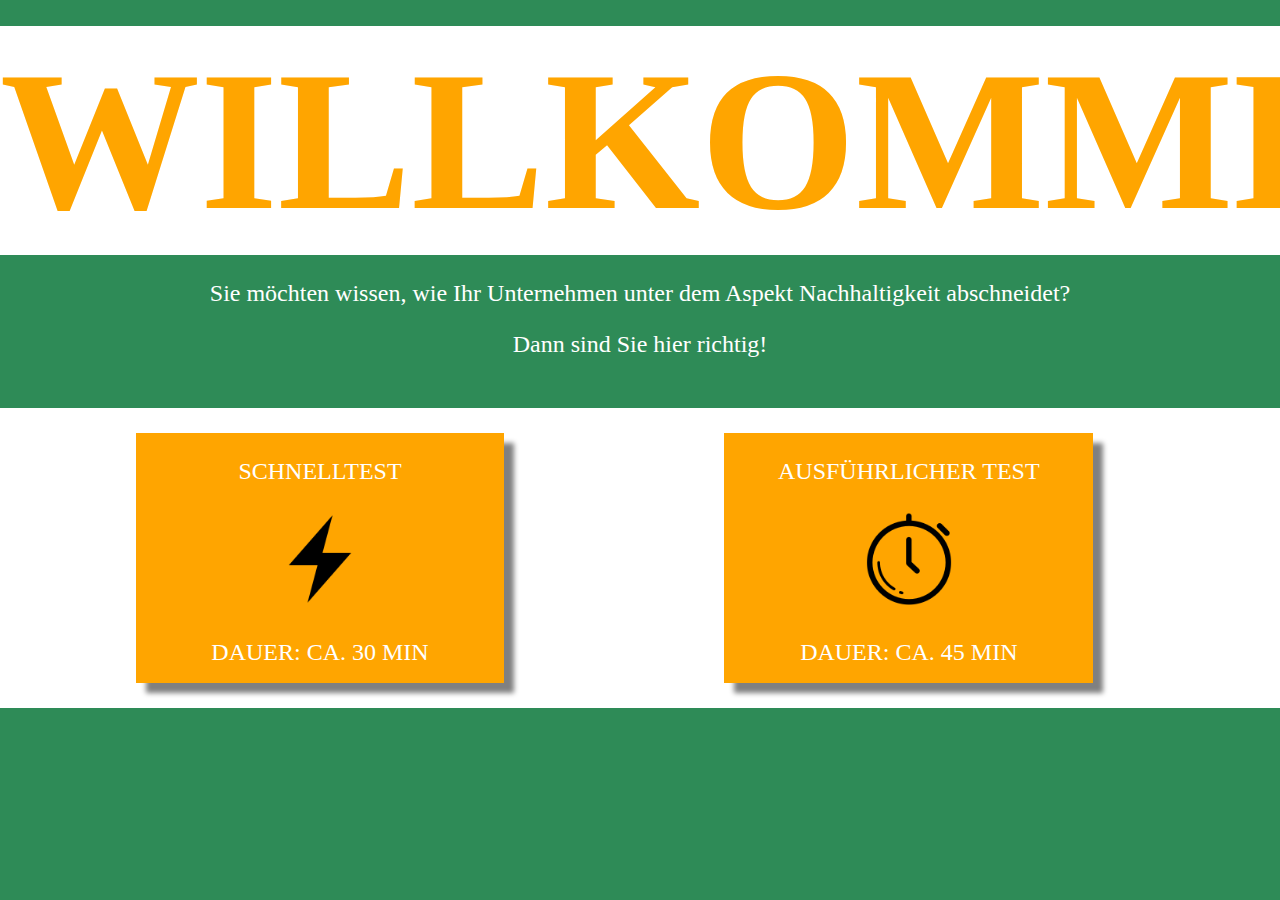
<file: index.html>
<!DOCTYPE html>
<html lang="de">
	<head>
		<meta charset="UTF-8">
		<meta name="viewport" content="width=device-width, initial-scale=1.0">
		<link rel="stylesheet" href="styles/styles_layout1.css">
		<title>Bewertungstool zur Nachhaltigkeit</title>
	</head>
<body>
	<div class="row">
		<h1 id="startHeading">Willkommen</h1>
	</div>
	<div class="row">	
		<div id="textFeldHome">
			<p id="testRed">Sie möchten wissen, wie Ihr Unternehmen unter dem Aspekt Nachhaltigkeit abschneidet?</p>
			<p>Dann sind Sie hier richtig!</p>
		</div>
	</div>
	<div id="buttonGroup" class="row">	
		<div class="column">
			<a href="010_Introduction.html">
				<button class="testartButton" onclick="auswahlTestart('SchnelltestButton')">
					<p>Schnelltest</p>
					<img class="homeImg" src="Images/schnelltest_flash.png" alt="Schnelltest-Icon: Blitz"></img>
					<p> Dauer: ca. 30 min</p>
				</button>
			</a>
		</div>
		<div class="column">
			<a href="010_Introduction.html">
				<button class="testartButton" onclick="auswahlTestart('AusftestButton')">
					<p>Ausführlicher Test</p>
					<img class="homeImg" src="Images/ausftest_clock.png" alt="Schnelltest-Icon: Blitz"></img>
					<p> Dauer: ca. 45 min</p>
				</button>
			</a>
		</div>
	</div>
	<script src="js/myscript.js"></script>
</body>
</html>
</file>
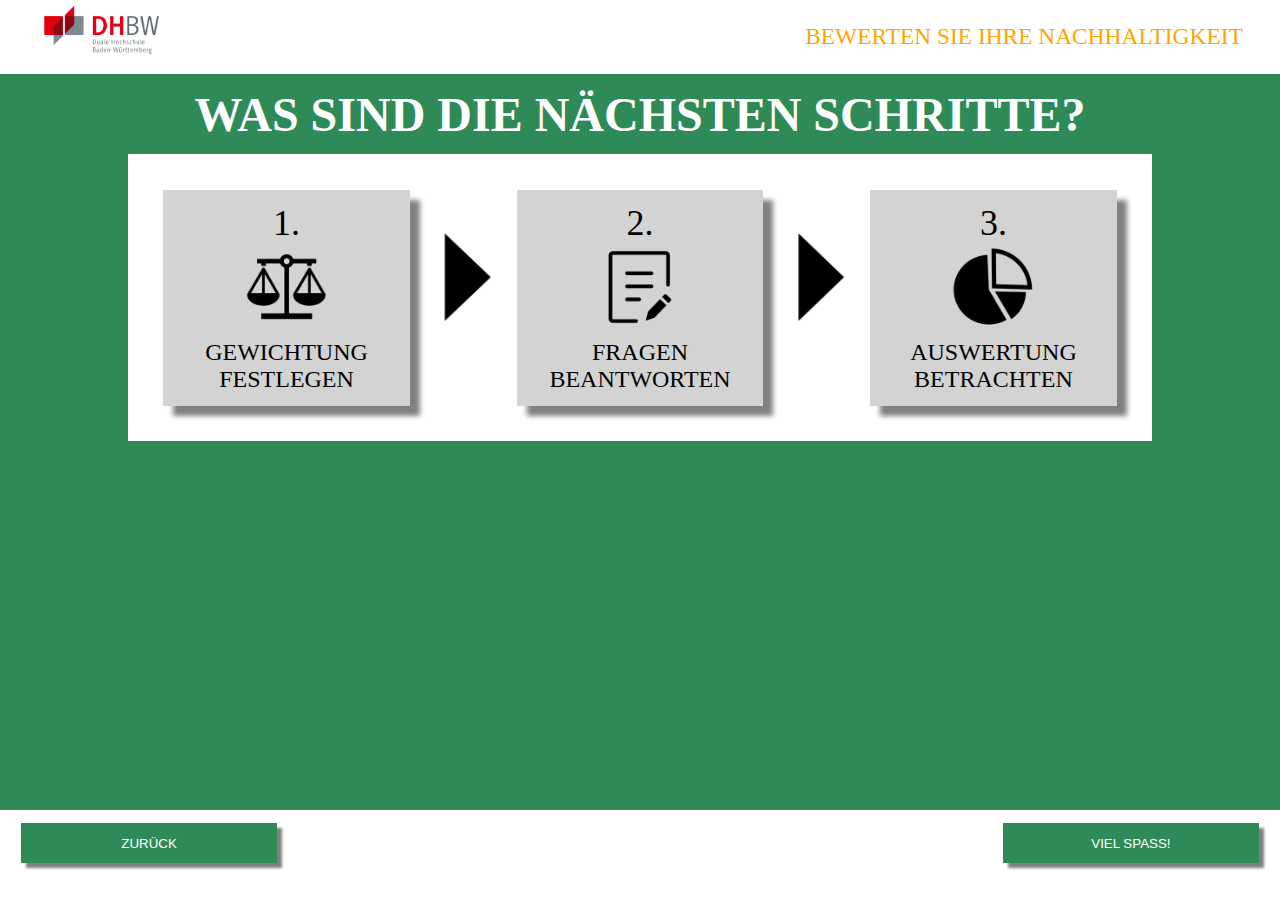
<file: 010_Introduction.html>
<!DOCTYPE html>
<html lang="de">
	<head>
		<meta charset="UTF-8">
		<meta name="viewport" content="width=device-width, initial-scale=1.0">
		<link rel="stylesheet" href="styles/styles_layout2.css">
		<title>Bewertungstool zur Nachhaltigkeit</title>
		<style>
			#arrowRight, #arrowRight2 {
				width: 10%;
				height: 10%;
				margin: 5% -1% 0 0;
			}
			#arrowRight2 {
				opacity: 0;
			}
		</style>
	</head>
<body>
	<div class="header">
		<img id="headerPicture" src="Images/DHBW-logo.png" alt="DHBW Logo"></img>
		<p id="headerText">Bewerten Sie Ihre Nachhaltigkeit</p>
	</div>
	<div class="row-1">
		<!-- Anleitungstext -->
		<h1 id="startHeading">Was sind die nächsten Schritte?</h1>
	</div>
	<div id="textField" class="row-2">
		<div id="row-1_1">
			<div class="arbeitsschritte"> 
				<p style="font-size: 36px; margin:5% 0 0 0;">1.</p>
				<img class="picture" src="Images/scale.png" alt="Bild Gewichtung festlegen"></img>
				<p style="margin: 0 0 5% 0;">Gewichtung festlegen</p>
			</div>
			<img id="arrowRight" src="Images/triangle-right-arrow.png" alt="arrow right"/>
			<div class="arbeitsschritte">
				<p style="font-size: 36px; margin:5% 0 0 0;">2.</p>
				<img class="picture" src="Images/edit-document.png" alt="Bild Fragen beantworten"></img>
				<p style="margin: 0 0 5% 0;">Fragen beantworten</p>
			</div>
			<img id="arrowRight" src="Images/triangle-right-arrow.png" alt="arrow right"/>
			<div class="arbeitsschritte">
				<p style="font-size: 36px; margin:5% 0 0 0;">3.</p>
				<img class="picture" src="Images/pie-chart.png" alt="Bild Auswertung ansehen"></img>
				<p style="margin: 0 0 5% 0;">Auswertung betrachten</p>
			</div>
		</div>
		<!-- <div id="row-1_1">
			<div class="arbeitsschritte" style="box-shadow: none; background-color:white; border: 3px solid orange; padding:0.5%;"> 
				<p style="font-size: 22px; text-transform: none;"><b>Gewichten</b> Sie einzelne Bereiche, sodass Sie bei der späteren Auswertung <b>stärker oder schwächer</b> bewertet werden.</p>
			</div>
			<img id="arrowRight2" src="Images/triangle-right-arrow.png" alt="arrow right"/>
			<div class="arbeitsschritte" style="box-shadow: none; background-color:white; border: 3px solid orange; padding:0.5%;"> 
				<p style="font-size: 22px; text-transform: none;">Beantworten Sie Fragen zu den einzelnen Bereichen.</br> <b>ACHTUNG:</b> Sie können bei der Beantwortung nur x-mal </p>
			</div>
			<img id="arrowRight2" src="Images/triangle-right-arrow.png" alt="arrow right"/>
			<div class="arbeitsschritte" style="box-shadow: none; background-color:white; border: 3px solid orange; padding:0.5%;"> 
				<p style="font-size: 22px; text-transform: none;">Sie können einzelne Bereiche <b>gewichten</b>, sodass Sie bei der späteren Auswertung <b>stärker oder schwächer</b> bewertet werden.</p>
			</div>
		</div> -->
		
		
	<div class = "footer">
		<!-- Zurück Button -->
		<a href="index.html"><button id="zurueckButton" class="footerButton">Zurück</button></a>
		<a href="020_Weighting.html"><button id="weiterButton" class="footerButton">Viel Spaß!</button></a>
	</div>
	
	<!-- Externe Files einbinden -->
	<script src="js/myscript.js"></script>
</body>
</html>
</file>
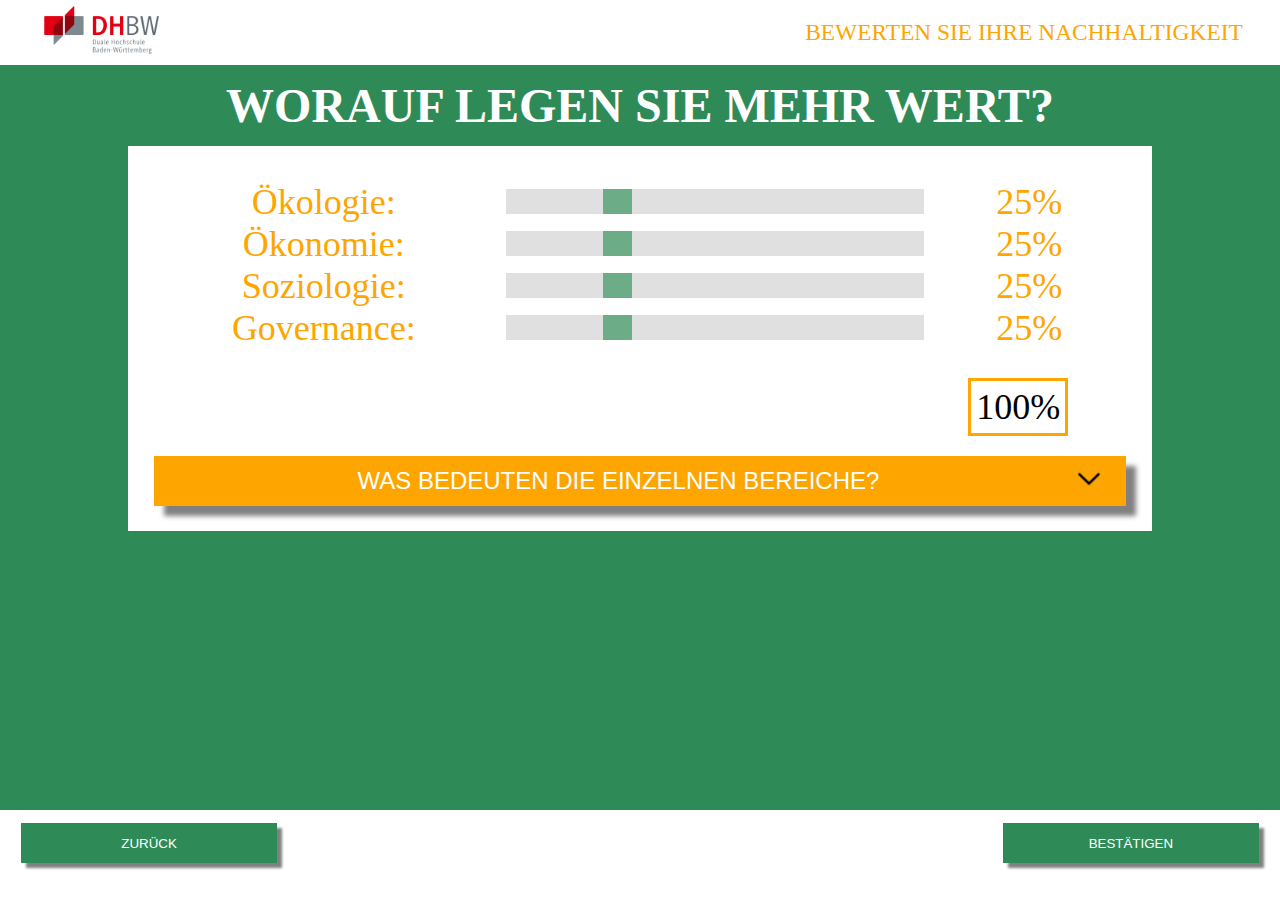
<file: 020_Weighting.html>
<!DOCTYPE html>
<html lang="de">
	<head>
		<meta charset="UTF-8">
		<meta name="viewport" content="width=device-width, initial-scale=1.0">
		<link rel="stylesheet" href="styles/styles_layout2.css">
		<title>Bewertungstool zur Nachhaltigkeit</title>
	<style>
		h6, p {
			margin: 1.5% 0;
			text-align: left;
		}
		h6 {
			color: SeaGreen;
			text-transform: uppercase;
		}
		.picture {
			width: 2.5%;
			float: right;
			margin-right: 2%;
		}
		.picture2 {
			margin-top: -1%;
			width: 10%;
		}
	</style>
	</head>
	
<body onload="getLastWeighting()">
	<div class="header">
		<img id="headerPicture" src="Images/DHBW-logo.png" alt="DHBW Logo"></img>
		<p id="headerText">Bewerten Sie Ihre Nachhaltigkeit</p>
	</div>
	
	<div class="row-1">
		<h1 id="startHeading">Worauf legen Sie mehr wert?</h1>
	</div>
	
	
	<div id="textField" class="row-2">
			
		<!-- Schieberegler -->
		<div id="column-2_1" class="column-2">
			<label for="volume1">Ökologie:</label> </br>
			<label for="volume2">Ökonomie:</label> </br>
			<label for="volume3">Soziologie:</label> </br>
			<label for="volume4">Governance:</label> 
		</div>
		<div id="column-2_2" class="column-2">
			<input type="range" id="volume1" class="slider" value="25" oninput="anzeige('volume1','output1','volume2','volume3','volume4')">
			<input type="range" id="volume2" class="slider" value="25" oninput="anzeige('volume2','output2','volume1','volume3','volume4')">
			<input type="range" id="volume3" class="slider" value="25" oninput="anzeige('volume3','output3','volume1','volume2','volume4')">
			<input type="range" id="volume4" class="slider" value="25" oninput="anzeige('volume4','output4','volume1','volume2','volume3')">
		</div>
		<div id="column-2_3" class="column-2">
			<div class="outputValue"><output id="output1" for="volume1">25</output>%</div>
			<div class="outputValue"><output id="output2" for="volume2">25</output>%</div>
			<div class="outputValue"><output id="output3" for="volume3">25</output>%</div>
			<div class="outputValue"><output id="output4" for="volume4">25</output>%</div>
		</div>
		<p id="gesamtwert">100%</p>
		</br>
		
		<!-- Collapsible, DropDown Menü -->
		<button type="button" class="collapsible">Was bedeuten die einzelnen Bereiche? <img class="picture" src="Images\triangle.png" alt="triangle collapsible"/></button>
		<div class="contentCollapsible">
			<p>Im Rahmen des sogenannten "Drei-Säulen-Modells" der Nachhaltigkeit werden die Dimensionen Ökologie, Ökonomie und Soziales definiert. Zusätzlich wird oftmals von der sogenannten Governance gesprochen. Welche Charakterisierungen die einzelnen Bereiche beinhalten, soll im folgenden kurz erläutert werden.</p>
			<h6>Ökologie:</h6>
				<p>Ziele von ökologischen Unternehmen sind die Minimierung von Emissionen, die Verbesserung von Ressourcen- und Materialproduktivität sowie der Steigerung von Recycling- und Wiederverwendungsquoten, um die Umweltbilanz des Unternehmens zu steigern.</p>
				<img id ="areaImg1" class="picture2" src="Images/ecology.png" alt="economy icon"/>
			<h6>Ökonomie:</h6>
				<p>Wirtschaftlichkeit kann als Kern aller Unternehmen betrachtet werden. Die Hauptziele der Unternehmen sind eine langfristige Existenzssicherung und die Maximierung des Gewinns. Bedingt durch die zunehmende Globalisierung steigt der Wettbewerbsdruck und Unternehmen müssen sich stärker Differenzieren um erfolgreich zu sein. Mögliche Erfolgsfaktoren sind dabei Innovationen sowie die Steigerung der Ressourcenproduktivität.</p>
				<img id ="areaImg2" class="picture2" src="Images/economy.png" alt="economy icon"/>
			<h6>Soziales:</h6>
				<p>Das soziale Umfeld der Kunden, Mitarbeiter und Anteilseigener kann durch Unternehmen in hohem Maße beeinflusst werden. Unternehmen sollten aktuelle Werte und Normen berücksichtigen, sowie sozial gerecht Handeln um Nachhaltig zu praktizieren.</p>
				<img id ="areaImg3" class="picture2" src="Images/social.png" alt="social icon"/>
			<h6>Governance:</h6> 
				<p>Auch die Unternehmensführung spielt eine maßgebliche Rolle bei der Gestaltung eines nachhaltigen Unternehmens. Dabei sollten gezielt Maßnahmen zur Verhinderung von Korruption vorgenommen werden. Zusätzlich sollte das Nachhaltigkeitsmanagement durch Vorstand und Aufsichtsrat gefördert werden, sowie die Gewährleistung von Datenschutz und Arbeitnehmerrecht garantiert sein.</p>
				<img id ="areaImg4" class="picture2" src="Images/governance.png" alt="governance icon"/>
		</div>
	</div>
	
	<div class = "footer">
		<!-- Zurück Button -->
		<a href="010_Introduction.html"><button id="zurueckButton" class="footerButton">Zurück</button></a>
		<!-- Gesamtwertanzeige Schieberegler -->
		<a id="anker"><button id="weiterButton" class="footerButton" onclick="checkGesamtwert(sumOf('volume1','volume2','volume3','volume4'))">Bestätigen</button></a>
	</div>	
	
	<!-- Popup Window -->
	<dialog id="unacceptedValue"></dialog>
	
	<script>
		var coll = document.getElementsByClassName('collapsible');
		var i;
		
		for( i=0; i< coll.length; i++) {
			coll[i].addEventListener("click", function() {
				this.classList.toggle('active');
				var content = this.nextElementSibling;
				if(content.style.display === 'block') {
					content.style.display = 'none';
				} else {
					content.style.display = 'block';
				}
			});
		}
	</script>
	
	<!-- Externe Files einbinden -->
	<script src="js/myscript.js"></script>
</body>
</html>
</file>
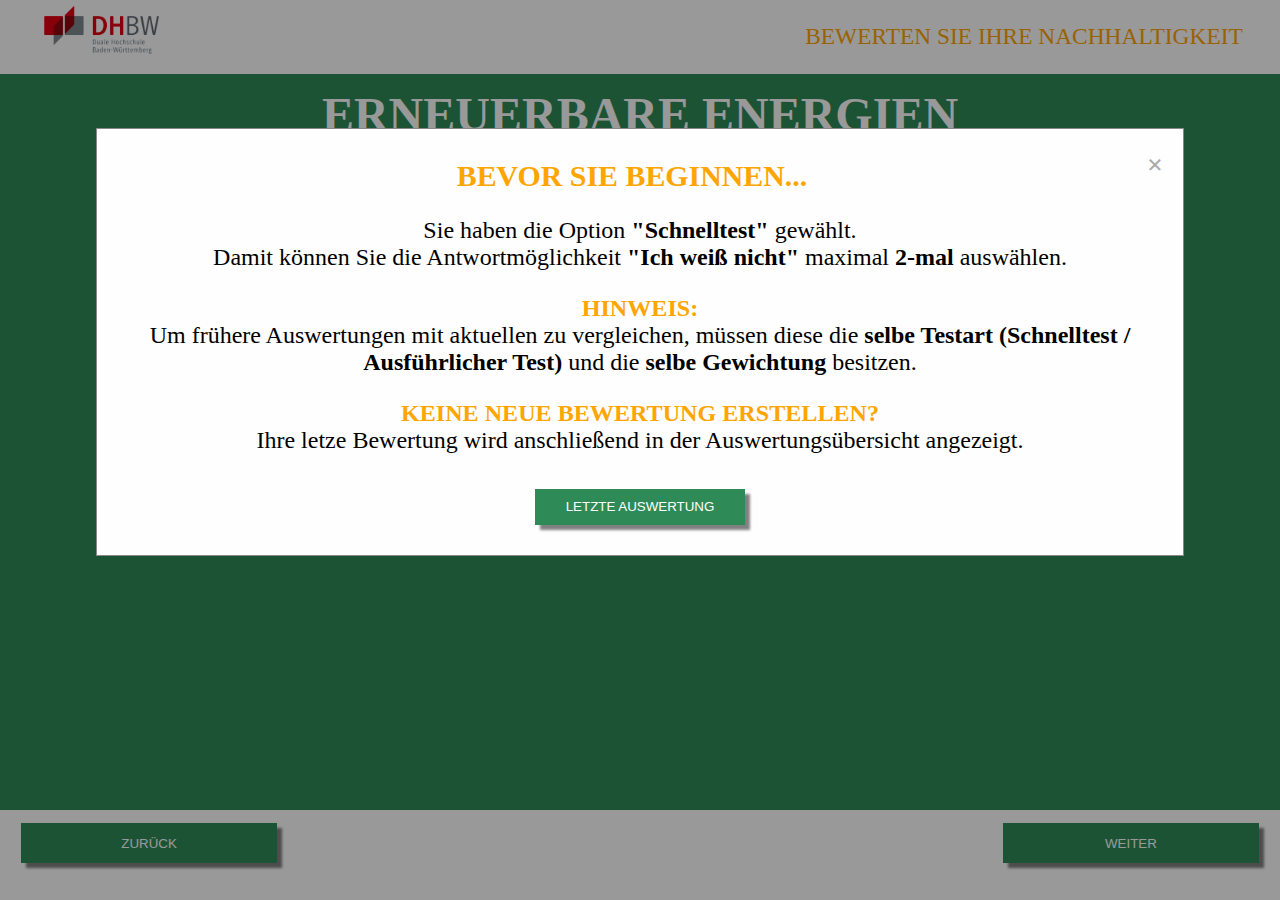
<file: 030_QuestionArea.html>
<!DOCTYPE html>
<html lang="de">
	<head>
		<meta charset="UTF-8">
		<meta name="viewport" content="width=device-width, initial-scale=1.0">
		<link rel="stylesheet" href="styles/styles_layout2.css">
		<title>Bewertungstool zur Nachhaltigkeit</title>
		<style>
			#textField{
				background-color: white;
				color: orange;
				text-align: center;
				vertical-align: middle;
				width:80%;
				margin: 0 10% 0% 10%;
				padding:2%;
			}
			#questionField {
				z-index: +1;
				font-size: 30px;
				margin-top: 1%;
			}
			table {
				table-layout: fixed;
				width: 100%;
				display: none;
				text-align: center;
			}
			th {
				background-color: lightGrey;
				color: black;
				padding: 0.5%;
			}
			#antwort {
				width: 100%;
				display: flex;
				height: 50px;
			}
			#skala #jaNein #prozent #hoch #inkrementell {
				display: inline-table;
			}
			td {
				max-width: 100%;
				margin: 10% 43.5% 0 40%;
			}			
			table#jaNein td {
				max-width: 100%;
				margin: 5% 47.5% 0 46%;
			}
			.picture {
				position: absolute;
				top: 0%;
				right: 48%;
				display: none;
				width: 5%;
			}
			
			/* The Modal (background) */
			.modal {
			  display: none; /* Hidden by default */
			  position: fixed; /* Stay in place */
			  z-index: 1; /* Sit on top */
			  left: 0;
			  top: 0;
			  width: 100%; /* Full width */
			  height: 100%; /* Full height */
			  overflow: auto; /* Enable scroll if needed */
			  background-color: rgb(0,0,0); /* Fallback color */
			  background-color: rgba(0,0,0,0.4); /* Black w/ opacity */
			}

			/* Modal Content/Box */
			.modal-content {
				color: black;
				background-color: #fefefe;
				margin: 10% auto; /* 15% from the top and centered */
				padding: 20px;
				border: 1px solid #888;
				width: 85%; /* Could be more or less, depending on screen size */
			}

			/* The Close Button */
			.close {
			  color: #aaa;
			  float: right;
			  font-size: 28px;
			  font-weight: bold;
			}

			.close:hover,
			.close:focus {
			  color: black;
			  text-decoration: none;
			  cursor: pointer;
			}	
			#myBtn {
				flex: none;
			}
		</style>
	</head>
<body onload="loadModal()">
	
	<div class="header">
		<img id="headerPicture" src="Images/DHBW-logo.png" alt="DHBW Logo"></img>
		<p id="headerText">Bewerten Sie Ihre Nachhaltigkeit</p>
	</div>
	
		
	<div class="row-1">
		<h2 id="startHeading">Erneuerbare Energien </h2>
	</div>
	
	<div id="textField" class="row-2">
		<p id="questionField">Frage wird geladen...</p>		
		<table id="skala" class="answerField">
			<tr>
				<th colspan="3">Bereits realisiert</th>
				<th colspan="2">Nur geplant</th>
				<th>Fehlt</th>
				<th rowspan="2">Weiß ich nicht</th>
			</tr>
			<tr>
				<th>immer, ja</th>
				<th>fast, oft</th>
				<th>zum Teil, selten</th>
				<th>auch langfristig</th>
				<th>nur kurzfristig</th>
				<th>nein, nie</th>
			</tr>
			<tr id="antwort">
				<td>
					<input type="radio" name="radio" value="5">
					<span class="checkmark"></span>
				</td>
				<td>
					<input type="radio" name="radio" value="4">
					<span class="checkmark"></span>
				</td>
				<td>
					<input type="radio" name="radio" value="3">
					<span class="checkmark"></span>
				</td>
				<td>
					<input type="radio" name="radio" value="2">
					<span class="checkmark"></span>
				</td>
				<td>
					<input type="radio" name="radio" value="1">
					<span class="checkmark"></span>
				</td>
				<td>
					<input type="radio" name="radio" value="0">
					<span class="checkmark"></span>
				</td>
				<td>
					<input type="radio" name="radio" value="f">
					<span class="checkmark"></span>
				</td>
			</tr>
		</table>
		<table id="prozent" class="answerField">
			<tr>
				<th>100%</th>
				<th>75%</th>
				<th>50%</th>
				<th>25%</th>
				<th>15%</th>
				<th>0%</th>	
				<th>Weiß ich nicht</th>			
			</tr>
			<tr id="antwort">
				<td>
					<label class="test">
						<input type="radio" name="radio" value="5">
						<span class="checkmark"></span>
					</label>
				</td>
				<td>
					<label class="test">
						<input type="radio" name="radio" value="4">
						<span class="checkmark"></span>
					</label>
				</td>
				<td>
					<label class="test">
						<input type="radio" name="radio" value="3">
						<span class="checkmark"></span>
					</label>
				</td>
				<td>
					<label class="test">
						<input type="radio" name="radio" value="2">
						<span class="checkmark"></span>
					</label>
				</td>
				<td>
					<label class="test">
						<input type="radio" name="radio" value="1">
						<span class="checkmark"></span>
					</label>
				</td>
				<td>
					<label class="test">
						<input type="radio" name="radio" value="0">
						<span class="checkmark"></span>
					</label>
				</td>
				<td>
					<label class="test">
						<input type="radio" name="radio" value="f">
						<span class="checkmark"></span>
					</label>
				</td>
			</tr>
			
		</table>
		<table id="jaNein" class="answerField">
			<tr>
				<th>Ja</th>
				<th>Nein</th>	
				<th>Weiß ich nicht</th>			
			</tr>
			<tr id ="antwort">
				<td>
					<input type="radio" name="radio" value="5">
					<span class="checkmark"></span>
				</td>
				<td>
					<input type="radio" name="radio" value="0">
					<span class="checkmark"></span>
				</td>
				<td>
					<input type="radio" name="radio" value="f">
					<span class="checkmark"></span>
				</td>
			</tr>
		</table>
		<table id= "hoch" class = "answerField">
			<tr>
				<th>Sehr hoch</th>
				<th>Hoch</th>	
				<th>Mittelmäßig</th>
				<th>Gering</th>
				<th>Sehr Gering</th>
				<th>Irrelevant</th>
				<th>Weiß ich nicht</th>
			</tr>
			<tr id = "antwort">
				<td>
					<input type="radio" name="radio" value="5">
					<span class="checkmark"></span>
				</td>
				<td>
					<input type="radio" name="radio" value="4">
					<span class="checkmark"></span>
				</td>
				<td>
					<input type="radio" name="radio" value="3">
					<span class="checkmark"></span>
				</td>
				<td>
					<input type="radio" name="radio" value="2">
					<span class="checkmark"></span>
				</td>
				<td>
					<input type="radio" name="radio" value="1">
					<span class="checkmark"></span>
				</td>
				<td>
					<input type="radio" name="radio" value="0">
					<span class="checkmark"></span>
				</td>
				<td>
					<input type="radio" name="radio" value="f">
					<span class="checkmark"></span>
				</td>
			</tr>
		</table>
		<table id= "inkrementell" class = "answerField">
			<tr>
				<th>Steigt stark</th>
				<th>Steigt</th>	
				<th>Bleibt konstant</th>
				<th>Sinkt</th>
				<th>Sinkt stark</th>
				<th>Irrelevant</th>
				<th>Weiß ich nicht</th>
			</tr>
			<tr id = "antwort">
				<td>
					<input type="radio" name="radio" value="5">
					<span class="checkmark"></span>
				</td>
				<td>
					<input type="radio" name="radio" value="4">
					<span class="checkmark"></span>
				</td>
				<td>
					<input type="radio" name="radio" value="3">
					<span class="checkmark"></span>
				</td>
				<td>
					<input type="radio" name="radio" value="2">
					<span class="checkmark"></span>
				</td>
				<td>
					<input type="radio" name="radio" value="1">
					<span class="checkmark"></span>
				</td>
				<td>
					<input type="radio" name="radio" value="0">
					<span class="checkmark"></span>
				</td>
				<td>
					<input type="radio" name="radio" value="f">
					<span class="checkmark"></span>
				</td>
			</tr>
		</table>
	</div>
	<div id ="progressArrows">

		<div id="pointer1" class="pointer">Ökologie</div>
		<div id="pointer2" class="pointer">Ökonomie</div>
		<div id="pointer3" class="pointer">Soziales</div>
		<div id="pointer4" class="pointer">Governance</div>
	</div>
	
	<div id="myModal" class="modal">
	  <!-- Modal content -->
	  <div class="modal-content">
		<span class="close">&times;</span>
		<h5 style="text-transform: uppercase; color: orange; margin: 1% 0% 0% 0%;">Bevor Sie beginnen...</h5>
		<p id="description">Sie haben die Option <b>"Schnelltest"</b> gewählt. </br> Damit können Sie die Antwortmöglichkeit <b>"Ich weiß nicht"</b> maximal <b>XY-mal</b> auswählen.</p>
		<h6 style="text-transform: uppercase; color: orange; margin: 1% 0% 0% 0%;">Hinweis: </h6>
		<p style="margin-top: 0;">Um frühere Auswertungen mit aktuellen zu vergleichen, müssen diese die <b>selbe Testart (Schnelltest / Ausführlicher Test)</b> und die <b>selbe Gewichtung</b> besitzen.</p>
		<h6 style="text-transform: uppercase; color: orange; margin: 1% 0% 0% 0%;">Keine neue Bewertung erstellen?</h6>
		<p style="margin-top: 0;">Ihre letze Bewertung wird anschließend in der Auswertungsübersicht angezeigt.</p>
		<a id="anker_lastResult"><button class="footerButton" onclick="minOneResultAvailable()" >Letzte Auswertung</button></a>
	  </div>

	</div>
	
	
	
	<div class = "footer">
		<!-- Zurück Button -->
		<a id="ankerBack"><button id="zurueckButton" class="footerButton" onclick="reverseClick()">Zurück</button></a>
		<img id ="areaImg1" class="picture" src="Images/ecology.png" alt="economy icon"/>
		<img id ="areaImg2" class="picture" src="Images/economy.png" alt="economy icon"/>
		<img id ="areaImg3" class="picture" src="Images/social.png" alt="social icon"/>
		<img id ="areaImg4" class="picture" src="Images/governance.png" alt="governance icon"/>
		<a id="anker"><button id="weiterButton" class="footerButton">Weiter</button></a>
	</div>	
	
	<!-- Externe Files einbinden -->
	<script src="js/myscript.js"></script>
	<script>
		// Get the modal
		var modal = document.getElementById("myModal");

		// Get the <span> element that closes the modal
		var span = document.getElementsByClassName("close")[0];

		// When the user clicks on the button, open the modal
		function loadModal() {
		  modal.style.display = "block";
		  if (parseInt(localStorage.getItem('stateTest'))=== 12) {
			var newString = document.getElementById('description').innerHTML.replace('XY', '4');
			document.getElementById('description').innerHTML = newString;
			newString = document.getElementById('description').innerHTML.replace('Schnelltest', 'Ausführlicher Test');
			document.getElementById('description').innerHTML = newString;			
			} else {
				var newString = document.getElementById('description').innerHTML.replace('XY', '2');
				document.getElementById('description').innerHTML = newString;				
			}
		}

		// When the user clicks on <span> (x), close the modal
		span.onclick = function() {
		  modal.style.display = "none";
		  loadQuestion('Ökologie', 'Erneuerbare Energien')
		}

		// When the user clicks anywhere outside of the modal, close it
		window.onclick = function(event) {
		  if (event.target == modal) {
			modal.style.display = "none";
			loadQuestion('Ökologie', 'Erneuerbare Energien')
		  }
		}
		
		function minOneResultAvailable() {
			var referenceTest = localStorage.getItem('stateTestReference'); // old stateTest value
			var referenceWeigthing = localStorage.getItem('weightingReference'); // old weighting values per area
			
			var stateTest = localStorage.getItem('stateTest'); // actual stateTest value
			var weightingArray = [];
			['Ökologie', 'Ökonomie', 'Soziales', 'Governance'].forEach(x => weightingArray.push(getWeighting(x)*100)); // actual weighting values
			
			if( localStorage.getItem('date') ) {
				//older evaluation was made
				
				if ( referenceTest === stateTest &&  referenceWeigthing === JSON.stringify(weightingArray)) {
					// all values are the same					
					anker_lastResult.href="060_EvaluationOverview.html";
					
				} else if (referenceTest !== stateTest ||  referenceWeigthing !== JSON.stringify(weightingArray)) {
					// some values aren't the same
					localStorage.setItem('stateTest', parseInt(referenceTest));
					['Ökologie', 'Ökonomie', 'Soziales', 'Governance'].forEach( function (item, index) {
						console.log(index);
						var tmp = JSON.parse(referenceWeigthing);
						localStorage.setItem('weighting' + item, tmp[index]);
					});
					anker_lastResult.href="060_EvaluationOverview.html";
				}
			} else {
				// no older evaluations available
				alert('Sie haben noch keine Bewertung durchgefüht, die Sie betrachten könnten.');
			}
		}
	</script>
</body>
</html>
</file>
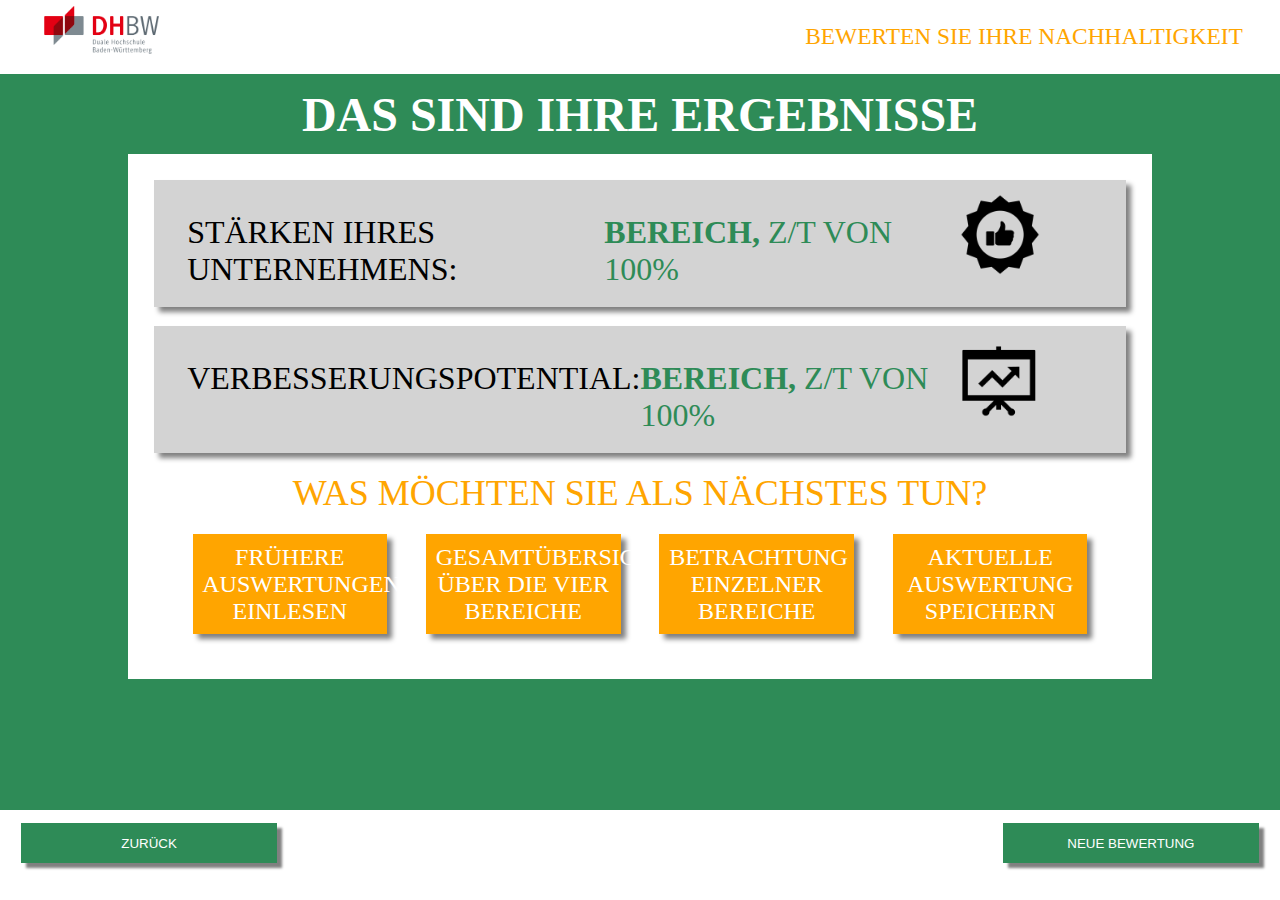
<file: 060_EvaluationOverview.html>
<!DOCTYPE html>
<html>
<head>
	<meta charset="UTF-8">
	<link rel="stylesheet" href="styles/styles_layout2.css">
	<title>Bewertungstool zur Nachhaltigkeit</title>
	<style>
		/* The Modal (background) */
		.modal {
		  display: none; /* Hidden by default */
		  position: fixed; /* Stay in place */
		  z-index: 1; /* Sit on top */
		  left: 0;
		  top: 0;
		  width: 100%; /* Full width */
		  height: 100%; /* Full height */
		  overflow: auto; /* Enable scroll if needed */
		  background-color: rgb(0,0,0); /* Fallback color */
		  background-color: rgba(0,0,0,0.4); /* Black w/ opacity */
		}
		/* Modal Content/Box */
		.modal-content {
		  color: black;
		  background-color: #fefefe;
		  margin: 15% auto; /* 15% from the top and centered */
		  padding: 20px;
		  border: 1px solid #888;
		  width: 80%; /* Could be more or less, depending on screen size */
		}

		/* The Close Button */
		.close {
		  color: #aaa;
		  float: right;
		  font-size: 36px;
		  font-weight: bold;
		}
		.close:hover,
		.close:focus {
		  color: black;
		  text-decoration: none;
		  cursor: pointer;
		}
		#files {
			width: 0.1px;
			height: 0.1px;
			opacity: 0;
			overflow: hidden;
			position: absolute;
			z-index: -1;
		}
		#labelFile {
			font-size: 24px;
			background-color: orange;
		}
		#labelFile:hover {
			background-color: #ffb733;
		}
		#outputList {
			padding-left: 30%;
			margin-bottom: 0;
		}
		.successfullText {
			display: none;
			font-size: 20px;
			color: red;
		}
	</style>
	</head>
<body onload="getBestBereich()">
	<div class="header">
		<img id="headerPicture" src="Images/DHBW-logo.png" alt="DHBW Logo"></img>
		<p id="headerText">Bewerten Sie Ihre Nachhaltigkeit</p>
	</div>
	
	<div class="row-1">
		<h1 id="startHeading">Das sind Ihre Ergebnisse</h1>
	</div>
	
	<div id="textField" class="row-2">
		<div class ="row-2_1">
			<div class="columns">Stärken Ihres Unternehmens:</div>
			<div id="overviewStrenghts" class="columns"><b><font color="SeaGreen"> Bereich,</b> z/t von 100%</font></div>
			<img id="homeImg" src="Images\u_did_good.png" alt="Certificate Icon"></img>
		</div>
		<div class ="row-2_1">
			<div class="columns">Verbesserungspotential:</div>
			<div id="overviewPotential" class="columns"><b><font color="SeaGreen"> Bereich,</b> z/t von 100%</font></div>
			<img id="homeImg" src="Images\u_could_do_better.png" alt="Improvement Icon"></img>
		</div>
		<div style="text-transform: uppercase;">Was möchten Sie als nächstes tun?</div>
		<div id ="row-2_2">
			<a class="nextSteps" id="myBtn">Frühere Auswertungen einlesen</a>
			<a class="nextSteps" href="090_EvaluationAcrossArea.html">Gesamtübersicht über die vier Bereiche</a>
			<a class="nextSteps" href="061_SingleAreaOverview.html">Betrachtung einzelner Bereiche</a>
			<a class="nextSteps" id="myBtn2" onclick="exportData()">Aktuelle Auswertung speichern</a>
		</div>
	</div>
	
	<div class = "footer">
		<!-- Zurück Button -->
		<a><button id="zurueckButton" class="footerButton" onclick="noTurningBack()">Zurück</button></a>
		<!-- Gesamtwertanzeige Schieberegler -->
		<a href="030_QuestionArea.html"><button id="weiterButton" class="footerButton">Neue Bewertung</button></a>
	</div>
	
	<!-- Modal Dialog für das Einbinden früherer Ergebnisse -->
	<!-- The Modal -->
	<div id="myModal" class="modal">

	  <!-- Modal content -->
	  <div class="modal-content">
		<span class="close">&times;</span>
		<p>Sie können Ergebnisse von früheren Bewertungen zum Vergleich einpflegen. Ihre Auswertungsübersichten werden anschließend automatisch aktualisiert.</p>
		<label for="files" class="footerButton" id="labelFile" >Datei auswählen</label>
			<input type="file" id="files" name="files[]" multiple accept=".json"/> 
				<output id="list"></output>
		<div id="text1" class="successfullText"></div>
		<input id="reset" class="footerButton" type="submit" name="delete[]" value="Liste leeren">
		<input id="save" class="footerButton" type="submit" name="save[]" value="Einfügen">
		
		<p><font style="color: orange; text-transform: uppercase;">Standardeinstellungen wiederherstellen?</font> </br>Die Auswertungen behinhalten anschließend nur die aktuelle/letzte Bewertung.</p>
		<div id="text2" class="successfullText">Ergebnisse zurückgesetzt</div>
		<input id="completeReset" class="footerButton" type="submit" name="completeReset[]" value="Zurücksetzen">
	  </div>

	</div>
		
	<!-- Externe Files einbinden -->
	<script src="js/myscript.js"></script>
	<script>
		// Modal
		var output = []; // FileList 
		var modal = document.getElementById("myModal");
		var btn = document.getElementById("myBtn");
		var span = document.getElementsByClassName("close")[0];
		var save = document.getElementById("save");
		var reset = document.getElementById("reset");
		var resultArray = [];
		// Display state
		var text1 = document.getElementById('text1');
		var text2 = document.getElementById('text2');

		// Open modal onclick
		btn.onclick = function() {
			modal.style.display = "block";
			document.getElementById('list').innerHTML = '<ul id="outputList">' + output.join('') + '</ul>';
			document.getElementById('files').addEventListener('change', handleFileSelect, false);
		}
		// Close modal
		span.onclick = function() {
			modal.style.display = "none";
			text1.style.display = 'none';
			text2.style.display = 'none';
		}
		// Click outside of the modal --> close modal
		window.onclick = function(event) {
		  if (event.target == modal) {
			text1.style.display = 'none';
			text2.style.display = 'none';
			modal.style.display = "none";
		  }
		}
		// Click and save 
		save.onclick = function() {
			console.log(resultArray);
			resetList();
			localStorage.setItem('finalFileList', '[' + resultArray +']');
			text1.innerHTML = 'Bewertungen hinzugefügt.';
			text1.style.display = 'block';
		}
		// Reset list
		reset.onclick = function() {
			resetList();
			resultArray = [];
			text1.innerHTML = 'Liste zurückgesetzt.';
			text1.style.display = 'block';
			document.getElementById('files').removeEventListener('change', handleFileSelect, false);
			document.getElementById('files').addEventListener('change', handleFileSelect, false);
		}
		completeReset.onclick = function() {
			localStorage.removeItem('finalFileList');
			text2.innerHTML = 'Frühere Bewertungen entfernt.';
			text2.style.display = 'block';
		}		
		
		
		//FileHanlder		
		function handleFileSelect(evt) {
			console.log('ich bin im fileHandler');
			var files = evt.target.files; // FileList of File objects
			console.log(files);
		
			for (var i = 0, f; f = files[i]; i++) {
				output.push('<li style="text-align: left;"><strong>', f.name, '</strong> hinzugefügt am: ',
						  localStorage.getItem('date'), '</li>');
				printFile(f);
			}
			document.getElementById('list').innerHTML = '<ul id="outputList">' + output.join('') + '</ul>';
		}
		
		// Read files
		function printFile(file) {
			
			var reader = new FileReader();
			
			reader.onload = function(evt) {
				if(checkWeighting(evt) && checkStateTest(evt)) {
					resultArray.push(evt.target.result);
				} 
				else {
					resetList();
					alert('Die gewählte Auswertung ' + file.name +' hat eine andere Bereichsgewichtungen oder eine andere Testart und ist deshalb nicht mit den aktuellen Werten vergleichbar.');
				}				
			};
			reader.readAsText(file);	
		}
		
		function checkWeighting(evt) {
			var weightingArray = [];
			['Ökologie','Ökonomie','Soziales','Governance'].forEach(x=> weightingArray.push(getWeighting(x)));
			
			if((JSON.parse(evt.target.result)).weighting.toString() === Array.from(weightingArray).toString()){
				return true;
			} else {
				return false;
			}
		}
		
		function checkStateTest(evt) {
			var testValue = localStorage.getItem('stateTest');
			
			if((JSON.parse(evt.target.result)).stateTest.toString() === testValue.toString()){
				return true;
			} else {
				return false;
			}
		}
		
		// Reset FileList
		function resetList() {
			output = [];
			document.getElementById('list').innerHTML = '<ul id="outputList">' + output.join('') + '</ul>';
		}
		
		// Return Button
		function noTurningBack() {
			alert('Entschuldigen Sie, aber Ihre Bewertung wurde bereits abgeschlossen. Sie können Ihre Antworten nachträglich nicht mehr bearbeiten.');
		}
	</script>
</body>
</html>
</file>
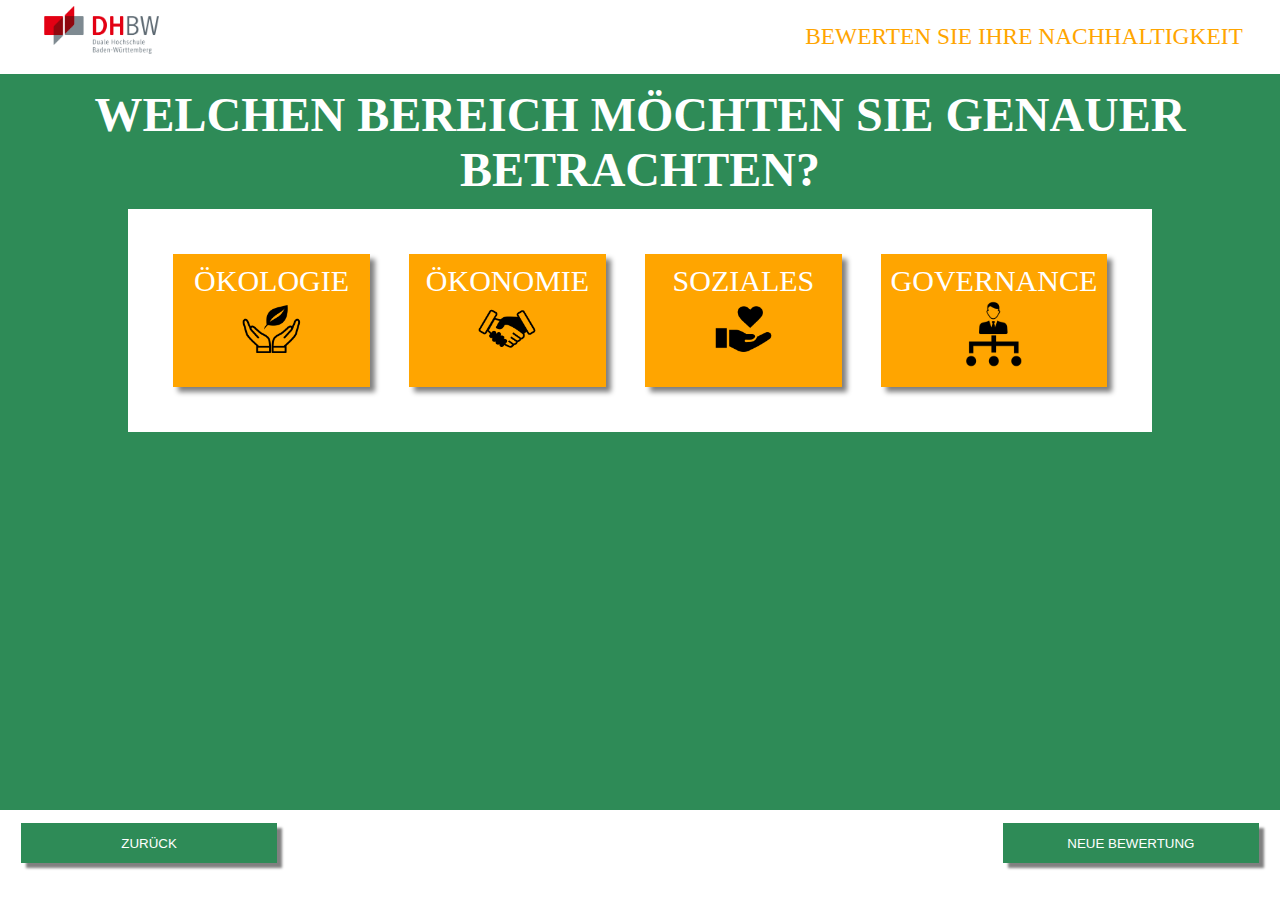
<file: 061_SingleAreaOverview.html>
<!DOCTYPE html>
<html>
<head>
	<meta charset="UTF-8">
	<link rel="stylesheet" href="styles/styles_layout2.css">
	<title>Bewertungstool zur Nachhaltigkeit</title>
	<style>
		#row-2_2 {
			background-color: white;
		}
		.nextSteps:link{
			background-color: orange;
			font-size: 30px;
			max-width: 30%;
		}
		.nextSteps:visited{
			background-color: orange;
			font-size: 30px;
		}	
		.nextSteps:active{
			background-color: orange;
			font-size: 30px;
		}	
		.nextSteps:hover{
			background-color: #ffb733;
			font-size: 30px;
		}		
	</style>
	</head>
<body>
	<div class="header">
		<img id="headerPicture" src="Images/DHBW-logo.png" alt="DHBW Logo"></img>
		<p id="headerText">Bewerten Sie Ihre Nachhaltigkeit</p>
	</div>
	
	<div class="row-1">
		<h1 id="startHeading">Welchen Bereich möchten Sie genauer betrachten?</h1>
	</div>
	
	<div id="textField" class="row-2">
		<div id ="row-2_2">
			<a class="nextSteps" onclick="getBereichForResults('Ökologie')" href="070_EvaluationSingleArea.html">Ökologie </br> <img class="picture" src="Images/ecology.png" alt="economy icon"></img></a>
			<a class="nextSteps" onclick="getBereichForResults('Ökonomie')" href="070_EvaluationSingleArea.html">Ökonomie </br> <img class="picture" src="Images/economy.png" alt="economy icon"></img></a>
			<a class="nextSteps" onclick="getBereichForResults('Soziales')" href="070_EvaluationSingleArea.html">Soziales </br> <img class="picture" src="Images/social.png" alt="social icon"></img></a>
			<a class="nextSteps" onclick="getBereichForResults('Governance')" href="070_EvaluationSingleArea.html">Governance </br> <img class="picture" src="Images/governance.png" alt="governance icon"></img></a>
		</div>
	</div>
	
	<div class = "footer">
		<!-- Zurück Button -->
		<a href="060_EvaluationOverview.html"><button id="zurueckButton" class="footerButton">Zurück</button></a>
		<!-- Gesamtwertanzeige Schieberegler -->
		<a href="030_QuestionArea.html"><button id="weiterButton" class="footerButton">Neue Bewertung</button></a>
	</div>
	
	<!-- Externe Files einbinden -->
	<script src="js/myscript.js"></script>
</body>
</html>
</file>
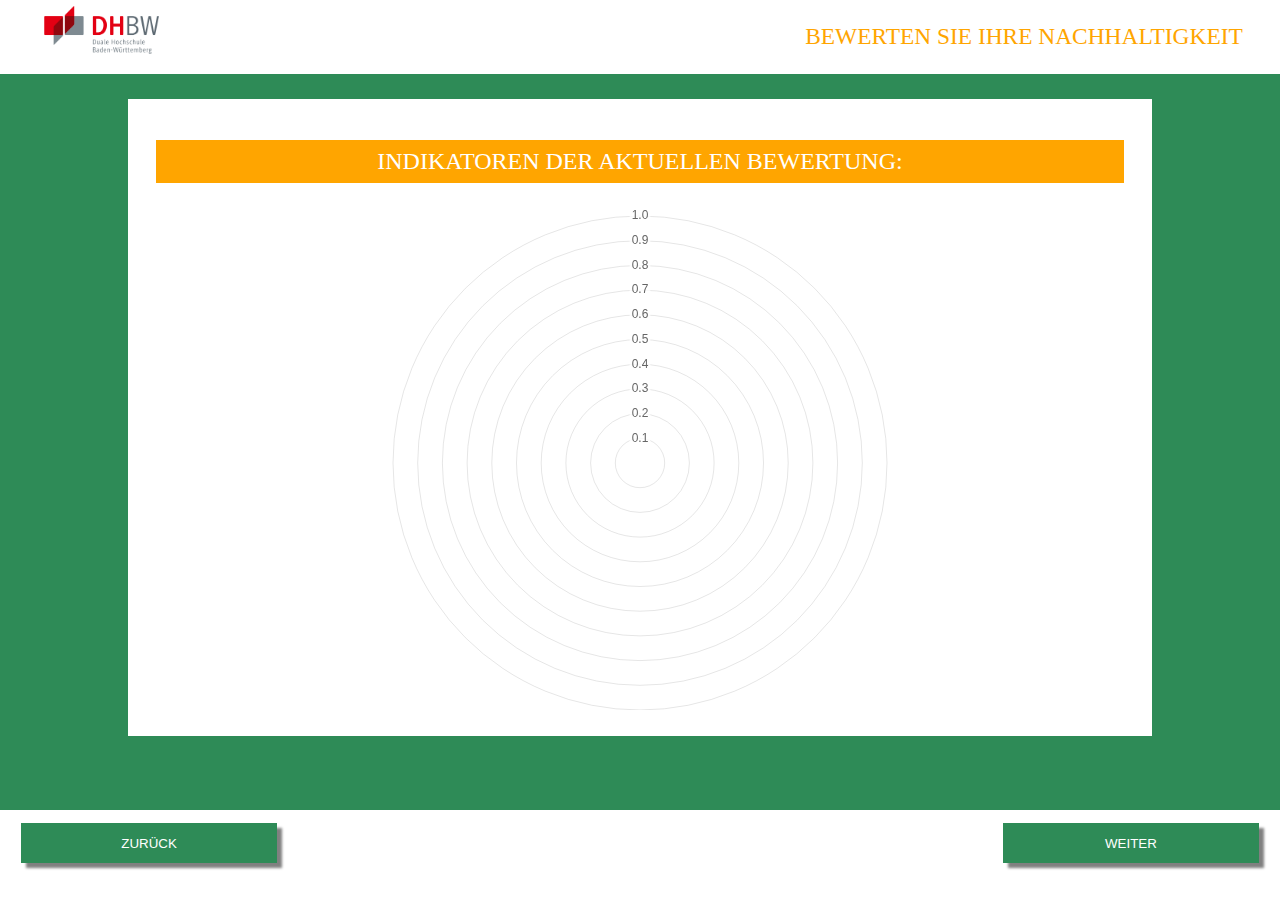
<file: 070_EvaluationSingleArea.html>
<!DOCTYPE html>
<html>
<head>
	<meta charset="UTF-8">
	<link rel="stylesheet" href="styles/styles_layout2.css">
	<title>Bewertungstool zur Nachhaltigkeit</title>
	<style>
		#textField {
			padding-left: 10%;
			padding-right: 10%;
		}
		.pText{
			text-transform: uppercase;
			background-color: orange;
			color: white;
			padding:1%;
			margin: 2% -13% 2% -13%;
		}
		#pTextFirst {
			margin-top: 0%;
		}
		.entwicklung-bereich {
			display: none;
		}
	</style>
	</head>
<body onload="displayAreaInHeading()">
	<div class="header">
		<img id="headerPicture" src="Images/DHBW-logo.png" alt="DHBW Logo"></img>
		<p id="headerText">Bewerten Sie Ihre Nachhaltigkeit</p>
	</div>
	
	<div class="row-1">
		<h1 id="startHeading"></h1>
	</div>
	
	<div id="textField" class="row-2">
		<p id="pTextFirst" class="pText entwicklung-bereich">Entwicklung des Bereichs:</p>
		<canvas id="myLineChart" class="entwicklung-bereich"></canvas>
		<p class="pText">Indikatoren der aktuellen Bewertung:</p>
		<canvas id="myPolarAreaChart" height="200"></canvas>
	</div>
	
	<div class = "footer">
		<!-- Zurück Button -->
		<a href="061_SingleAreaOverview.html"><button id="zurueckButton" class="footerButton">Zurück</button></a>
		<!-- Gesamtwertanzeige Schieberegler -->
		<a id="anker"><button id="weiterButton" class="footerButton">Weiter</button></a>
	</div>
	
	<!-- Externe Files einbinden -->
	<script src="js/myscript.js"></script>
	<script src="js/Chart.bundle.min.js"></script>
	<script>
		// Display area in heading
		function displayAreaInHeading() {
			document.getElementById('startHeading').innerHTML = 'Ergebnisse ' + localStorage.getItem('AreaForResults').toString();
		}
		var bereich = localStorage.getItem('AreaForResults'); // choosen area
		var indikatoren = getIndikatorenFromBereich(bereich);
		var arithmeticValue = JSON.parse(localStorage.getItem('averageAreaValue')); // returns the average value for each area
		var color = Chart.helpers.color;
		
		// Line Chart
		var cty = document.getElementById('myLineChart');
		var testArray = JSON.parse(localStorage.getItem('finalFileList')) || []; // includes all values of all json fles to compare
		var newTest = testArray.sort(function (a,b) { return new Date(a.date) - new Date(b.date)}); // sorted finalFileList by date
		console.log(newTest);
		if(newTest.length > 0){
			Array.prototype.forEach.call( document.getElementsByClassName('entwicklung-bereich'), (x => x.style.display = "block") );
			var myLineChart = new Chart(cty, {
				type: 'line',
				data: {
					labels: newTest.map(x => x.date).concat(localStorage.getItem('date')),
					datasets: [{
						data: newTest.map(x => (JSON.parse(x.averageAreaValues))[bereich]).concat(arithmeticValue[bereich]),
						fill: false,
						borderColor: 'rgb(255, 165, 0)',
						backgroundColor: 'rgb(255, 165, 0)',
						lineTension: 0
					}]
				},
				options: {
					scales: {				
						yAxes: [{
							ticks: {
								beginAtZero: true,
								suggestedMax: 100
							}
						}],
						xAxes: [{
							gridLines: {
								display: false,
							}
						}]
					},
					legend: {
						display: false
					}
				}
			});
		}
		// Polar Area Chart
		var ctx = document.getElementById('myPolarAreaChart');
		var myPolarAreaChart = new Chart(ctx, {
			type: 'polarArea',
			data: {
				labels: indikatoren,
				datasets: [{
					data: indikatoren.map(x => averageValueIndikator(bereich, x)),
					backgroundColor: indikatoren.map(x => randomColor()),
					borderWidth: 1
				}],				
			},
			options: {
				scale: {				
					ticks: {
						beginAtZero: true
					}
				}
			}
		});
		
		function randomColor() {
			return 'rgb(' + Math.floor((Math.random() * 255)) + ',' + Math.floor((Math.random() * 255)) + ',' + Math.floor((Math.random() * 255)) + ',' + 0.5 + ')';
			// 'rgb(215,35,12)'
		}
	</script>
</body>
</html>
</file>
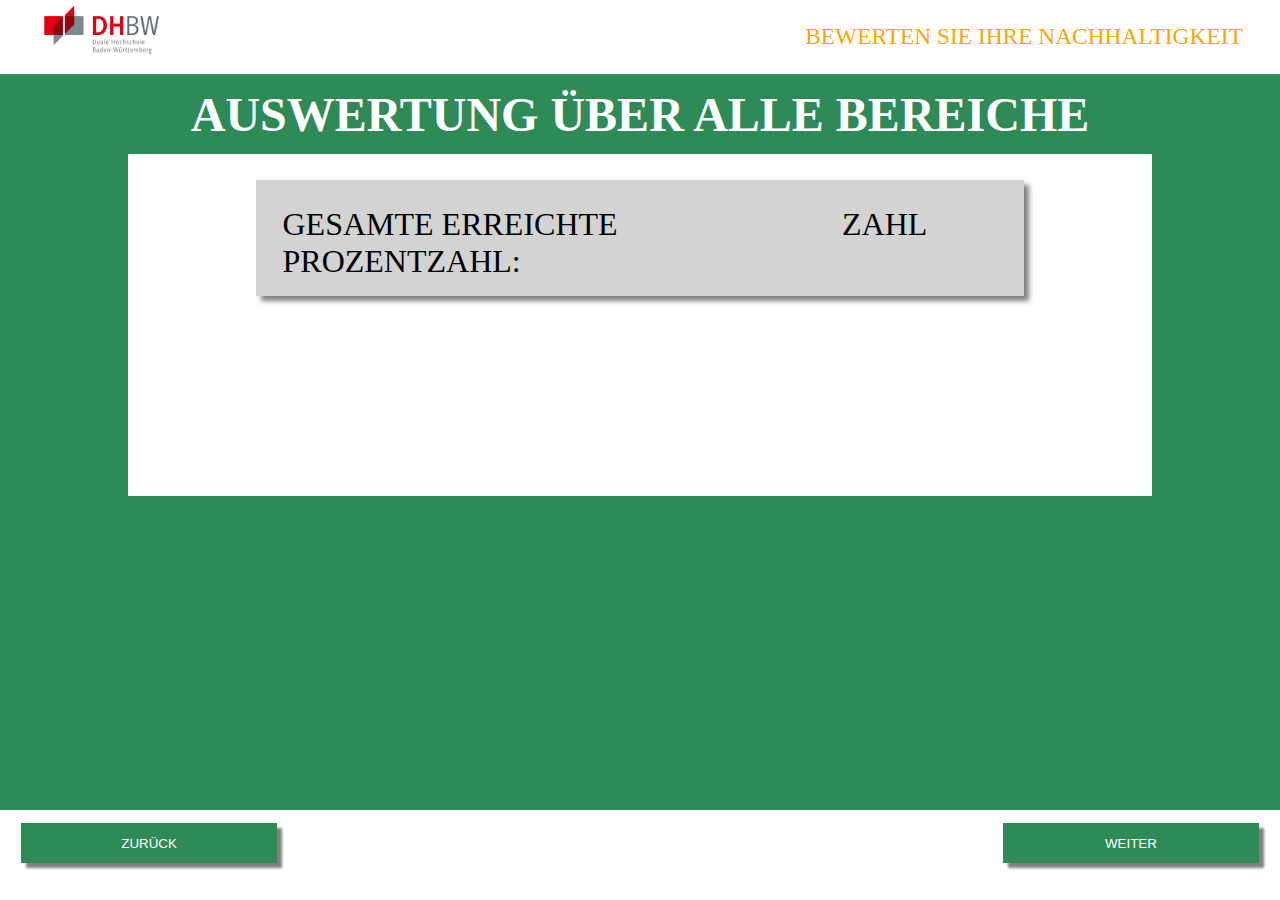
<file: 090_EvaluationAcrossArea.html>
<!DOCTYPE html>
<html>
<head>
	<meta charset="UTF-8">
	<link rel="stylesheet" href="styles/styles_layout2.css">
	<title>Bewertungstool zur Nachhaltigkeit</title>
	<style>
		#textField {
			padding-left: 10%;
			padding-right: 10%;
		}
		.entwicklung-bereich {
			display: none;
		}
		.columns {
			text-align: center;
		}
		.columns:first-child {
			flex: 60%;
		}
	</style>
</head>
<body onload="averageValue()">
	<div class="header">
		<img id="headerPicture" src="Images/DHBW-logo.png" alt="DHBW Logo"></img>
		<p id="headerText">Bewerten Sie Ihre Nachhaltigkeit</p>
	</div>
	
	<div class="row-1">
		<h1 id="startHeading">Auswertung über alle Bereiche</h1>
	</div>
	
	<div id="textField" class="row-2">
		<div class ="row-2_1">
			<div class="columns">Gesamte erreichte Prozentzahl:</div>
			<div id="averageValueField" class="columns">Zahl</div>
		</div>
		<canvas id="myBarChart"></canvas>
		<canvas id="myLineChart"></canvas>
	</div>
	
	<div class = "footer">
		<!-- Zurück Button -->
		<a href="060_EvaluationOverview.html"><button id="zurueckButton" class="footerButton">Zurück</button></a>
		<!-- Gesamtwertanzeige Schieberegler -->
		<a href="060_EvaluationOverview.html"><button id="weiterButton" class="footerButton">Weiter</button></a>
	</div>
	
	<!-- Externe Files einbinden -->
	<script src="js/myscript.js"></script>
	<script src="js/Chart.bundle.min.js"></script>
	<script>
		var ctx = document.getElementById('myBarChart');
		var bereiche = ['Ökologie','Ökonomie','Soziales','Governance'];
		var averageAreaValue = JSON.parse(localStorage.getItem('averageAreaValue'));
		var color = Chart.helpers.color;
		
		// Bar Chart
		var myBarChart = new Chart(ctx, {
			type: 'bar',
			data: {
				labels: bereiche,
				datasets: [{
					label: localStorage.getItem('date'),
					barPercentage: 1.0,
					categoryPercentage: 0.5,
					data: bereiche.map(x => averageAreaValue[x]),
					backgroundColor: 'rgba(255, 165, 0)',
				}]
			},
			options: {
				scales: {				
					yAxes: [{
						ticks: {
							beginAtZero: true,
							suggestedMax: 100
						}
					}],
					xAxes: [{
						gridLines: {
							display: false,
						}
					}]
				},
				legend: {
					display: false,
				}
			}
		});
		
		// Line Chart
		var cty = document.getElementById('myLineChart');
		var testArray = JSON.parse(localStorage.getItem('finalFileList')) || [];
		var newTest = testArray.sort(function (a,b) { return new Date(a.date) - new Date(b.date)});
		if(newTest.length > 0){
			document.getElementById('myLineChart').style.display = 'block';
			document.getElementById('myBarChart').style.display = 'none';
			var myLineChart = new Chart(cty, {
				type: 'line',
				//lineTension: 0,
				data: {
					labels: newTest.map(x => x.date).concat(localStorage.getItem('date')),
					datasets: 
					[{
						data: newTest.map(x => (JSON.parse(x.averageAreaValues))['Ökologie']).concat(averageAreaValue['Ökologie']),
						fill: false,
						label: 'Ökologie',
						borderColor: 'rgb(46, 139, 87)',
						backgroundColor: 'rgb(46, 139, 87)',
						lineTension: 0
					},
					{
						data: newTest.map(x => (JSON.parse(x.averageAreaValues))['Ökonomie']).concat(averageAreaValue['Ökonomie']),
						fill: false,
						label: 'Ökonomie',
						borderColor: 'rgb(255, 165, 0)',
						backgroundColor: 'rgb(255, 165, 0)',
						lineTension: 0
					},
					{
						data: newTest.map(x => (JSON.parse(x.averageAreaValues))['Soziales']).concat(averageAreaValue['Soziales']),
						fill: false,
						label: 'Soziales',
						borderColor: 'rgb(255, 215, 0)',
						backgroundColor: 'rgb(255, 215, 0)',
						lineTension: 0
					},
					{
						data: newTest.map(x => (JSON.parse(x.averageAreaValues))['Governance']).concat(averageAreaValue['Governance']),
						fill: false,
						label: 'Governance',
						borderColor: 'rgb(100, 149, 237)',
						backgroundColor: 'rgb(100, 149, 237)',
						lineTension: 0
					}], 
				},
				options: {
					scales: {				
						yAxes: [{
							ticks: {
								beginAtZero: true,
								suggestedMax: 100
							}
						}],
						xAxes: [{
							gridLines: {
								display: false,
							}
						}]
					},
					legend: {
						display: true
					}
				}
			});
		} else {
			document.getElementById('myBarChart').style.display = 'block';
		}
		
		function randomColor() {
			return 'rgb(' + Math.floor((Math.random() * 255)) + ',' + Math.floor((Math.random() * 255)) + ',' + Math.floor((Math.random() * 255)) + ')';
			// 'rgb(215,35,12)'
		}
	</script>
</body>
</html>
</file>
<file: styles/styles_layout1.css>
*{
	box-sizing: border-box;
}
body {
	font-size: 36px;
	background-color: SeaGreen;
	font-family: "Bahnschrift Condensed";
	color: white;
	margin: 0;
	text-align: center;
}
p {
	font-size: 24px;	
	font-family: "Bahnschrift Condensed";
}

/* hinweissymbole {
	
} */
table {
	border-collapse: collapse;
}

tr, td, th {
	border: 1px solid black;
	padding: 8px;
	text-align: center;
}

.answerField {
	display: hidden;
}
.row{
	max-height: 33.33%;
	margin: 2% 0 2% 0;
}
/* 000_Home.html */
.row:after {
	content: "";
	display: table;
	clear: both;
}
.column {
	background-color:white;
	float: left;
	width: 50%;
	padding: 1%;
}
.column:first-child{
	margin-right: -4%;
}
.column:last-child{
	margin-right: 4%;
}
@media screen and (max-width:600px){
	.column {
		width: 100%;
	}
}

#startHeading {
	background-color: white;
	color: orange;
	font-family: "Bahnschrift Condensed";
	font-size: 200px;
	text-transform: uppercase;
	margin: 0;
	padding:0;
}
#textFeldHome{
	margin: 0;
}
#buttonGroup{
	background-color: white;
	font-size: 24px;
}
.testartButton{
	background-color: orange;
	color: white;
	font-size: 24px;
	width: 60%;
	height: 250px;
	text-transform: uppercase;
	box-shadow: 10px 10px 5px grey;
	border: none;
	margin: 2%;
}
.testartButton:hover{
	background-color: #ffb733;
}
.homeImg {
	width: 100px;
	height: 100px;
}
</file>
<file: styles/styles_layout2.css>
*{
	box-sizing: border-box;
}
body {
	font-size: 36px;
	background-color: SeaGreen;
	font-family: "Bahnschrift Condensed";
	color: white;
	margin: 0;
	text-align: center;
	text-decoration: uppercase;
}
p, li, table {
	font-size: 24px;	
	font-family: "Bahnschrift Condensed";
}



/********Layout settings********/
.header {
	display: flex;
	height: 10%;
	background-color: white;
	width: 100%;
	position: relative;
	top: 0%;
	vertical-align: middle;
	justify-content: center;
}
#headerPicture {
	height:5%;
	width: 10%;
	padding: 0.5%;
}
#headerText {
	font-size: 65%;
	color: orange;
	margin-left: 50%;
	text-transform: uppercase;
	vertical-align: middle;
}
/* 000_Home.html */
.row-1{
	top:10%;
	position:relative;
	height: 10%;
	width: 100%;
}
.row-2{
	top:15%;
	position:relative;
	height: 60%;
	width: 100%;
}
.row:after {
	content: "";
	display: table;
	clear: both;
}
.column {
	background-color:white;
	float: left;
	width: 50%;
	padding: 1%;
}
.column:first-child{
	margin-right: -4%;
}
.column:last-child{
	margin-right: 4%;
}
@media screen and (max-width:600px){
	.column {
		width: 100%;
	}
}
.footer {
	height: 10%;
	background-color: white;
	width: 100%;
	position: fixed;
	bottom: 0;
	left: 0;
	right:0;
	margin-right: 20%;
}

.footerButton{
	width: 20%;
	padding: 1%;
	margin: 1%;
	text-transform: uppercase;
	background-color: SeaGreen;
	color: white;
	border: none;
	box-shadow: 5px 5px 2.5px grey;
}
.footerButton:hover{
	background-color: green;
}
#weiterButton{
	margin-left: 55%;
}
#startHeading {
	vertical-align: middle;
	font-family: "Bahnschrift Condensed";
	font-size: 48px;
	text-transform: uppercase;
	margin: 0;
	padding:1%;
}
#textField{
	background-color: white;
	color: orange;
	text-align: center;
	vertical-align: middle;
	width:80%;
	margin: 0 10% 10% 10%;
	padding:2%;
}


/******* Introduction ********/

.arbeitsschritte {
	background-color: lightGray;
	color: black;
	text-transform: uppercase;
	text-align: center;
	float: left;
	width: 30%;
	box-shadow: 10px 10px 5px grey;
	border: none;
	margin: 1%;
}

#row-1_1 {
	display: flex;
	justify-content: center;	
}
.picture {
	padding: 0;
	width: 35%;
}
#symboltabelle{
	height: 10%;
}

/*********** Weighting ************/
#gesamtwert{
	color: black; 
	font-size: 36px;
	margin: 2% 6% 0 0;
	float: right;
	padding: 0.5%;
	border: 3px solid black;
	border-color: orange;
}
.column-2 {
	height: 100%;
	margin: 0;
	padding: 1%;
	text-align: center;
	float: left;
}
#column-2_1 {
	width: 35%;
}
#column-2_2 {
	width: 45%;
}
#column-2_3 {
	width: 20%;
}

/*Slider*/
.slider {
	-webkit-appearance: none; /* Standard CSS Style überschreiben */
	appearance: none;
	width: 100%;
	height: 25px;
	background: lightGray;
	outline: none;
	opacity: 0.7;
	-webkit-transition: .2s;
	transition: opacity .2s;	
}
.slider:hover {
	opacity: 1;
}
.slider::-webkit-slider-thumb {
	-webkit-appearance: none;
	appearance: none;
	width: 7%;
	height: 25px;
	background: SeaGreen;
	cursor: pointer;
}
.slider::-moz-range-thumb {
	width: 7%;
	height: 25px;
	background: SeaGreen;
	cursor: pointer;
}
.outputValue{
	font-size: 36px;
}
/*Collapsible*/
.collapsible{
	background-color: orange;
	color: white;
	font-size: 24px;
	width: 100%;
	height: 50px;
	text-transform: uppercase;
	box-shadow: 10px 10px 5px grey;
	border: none;
	margin-top: 2%;
	cursor: pointer;
}
.active, .collapsible:hover {
	background-color: #ffb733;
}
.contentCollapsible {
	padding: 0 2%;
	display: none;
	overflow: hidden;
	background-color: lightGrey;
	color: black;
}

/***** QuestionArea *****/
/* verstecken der Standard Radio Buttons*/
input[type="radio"] {
	position: absolute;
	display: block;
	opacity: 0; /* transparent machen */
	z-index: 1;
}
td {
	display: block;
	/* background-color: blue; */	
}
td span {
	background-color: white;
	width: 25px;
	height: 25px;
	display: inline-block;
	border: 5px solid SeaGreen;
	transition: all .2s linear;
}
input[type="radio"] + span{
	border-radius: 50%;
}
/* td:hover span {
	border: solid #bbb;	
} */
input[type="radio"]:checked + span {
	border: 5px solid orange;
}

/*Progress Arrows*/
#progressArrows {
	display: flex;
	justify-content: center;
	font-size:32px;
}
.pointer {
	color: black;
	text-transform: uppercase;
	width: 230px;
	height: 80px;
	position: relative;
	background: white;
	margin: 2% 3% 0% 0%;
	text-align: center;
	padding: 1.5% 5%;
} 
.pointer:after { 
	content: "";
	position: absolute;
	left: 0;
	bottom: 0;
	width: 0;
	height: 0;
	border-left: 40px solid SeaGreen;
	border-top: 40px solid transparent;
	border-bottom: 40px solid transparent;	
}
.pointer:before { 
	content: "";
	position: absolute;
	right: -40px;
	bottom: 0;
	width: 0;
	height: 0;
	border-left: 40px solid orange;
	border-top: 40px solid transparent;
	border-bottom: 40px solid transparent;
}
#pointer1{
	margin-left: 0%;
	background-color: orange;
}
#pointer4 {
	padding-left: 3.5%;
}

/****** Evaluation Overview *******/
#homeImg {
	width: 100px;
	height: 100px;
	margin: -0.5% 7% 0% 0%;
	padding: 1%;
}
.row-2_1 {
	display: flex;
	color: black;
	font-size: 32px;
	background-color: lightGray;
	margin-bottom: 2%;
	padding: 1%;
	box-shadow: 5px 5px 5px gray;
	text-transform: uppercase;
}
.columns:first-child {
	flex: 40%;
	text-align: left;
	margin-left: 0;
	padding-left: 2.5%;
}
.columns {
	flex: 30%;
	text-align: left;
	margin: 2.5% 0 1% 0%;
	width:100%;
}
#row-2_2 {
	display: flex;
	justify-content: center;
	font-size: 20px;
	color: white;
}
.nextSteps:link, #myBtn, #myBtn2 {
	flex: 20%;
	min-height: 100px;
	background-color: orange;
	color: white;
	text-transform: uppercase;
	text-decoration: none;
	font-size: 24px;
	margin: 2%;
	padding: 1%;
	border: none;
	box-shadow: 5px 5px 5px gray;
	max-width: 20%;
	cursor: pointer;
}
.nextSteps:visited, #myBtn:visited, #myBtn2:visited { 
	color: white;
	border:thin outset white;  
	text-decoration:none;
	cursor: pointer;
}
.nextSteps:active, #myBtn:active, #myBtn2:active {
	color: white;
	border:thin inset white;  
	text-decoration:none;
	cursor: pointer;
}
.nextSteps:hover, #myBtn:hover, #myBtn2:hover {
	color: white;
	background-color: #ffb733;
	cursor: pointer;
}
</file>
